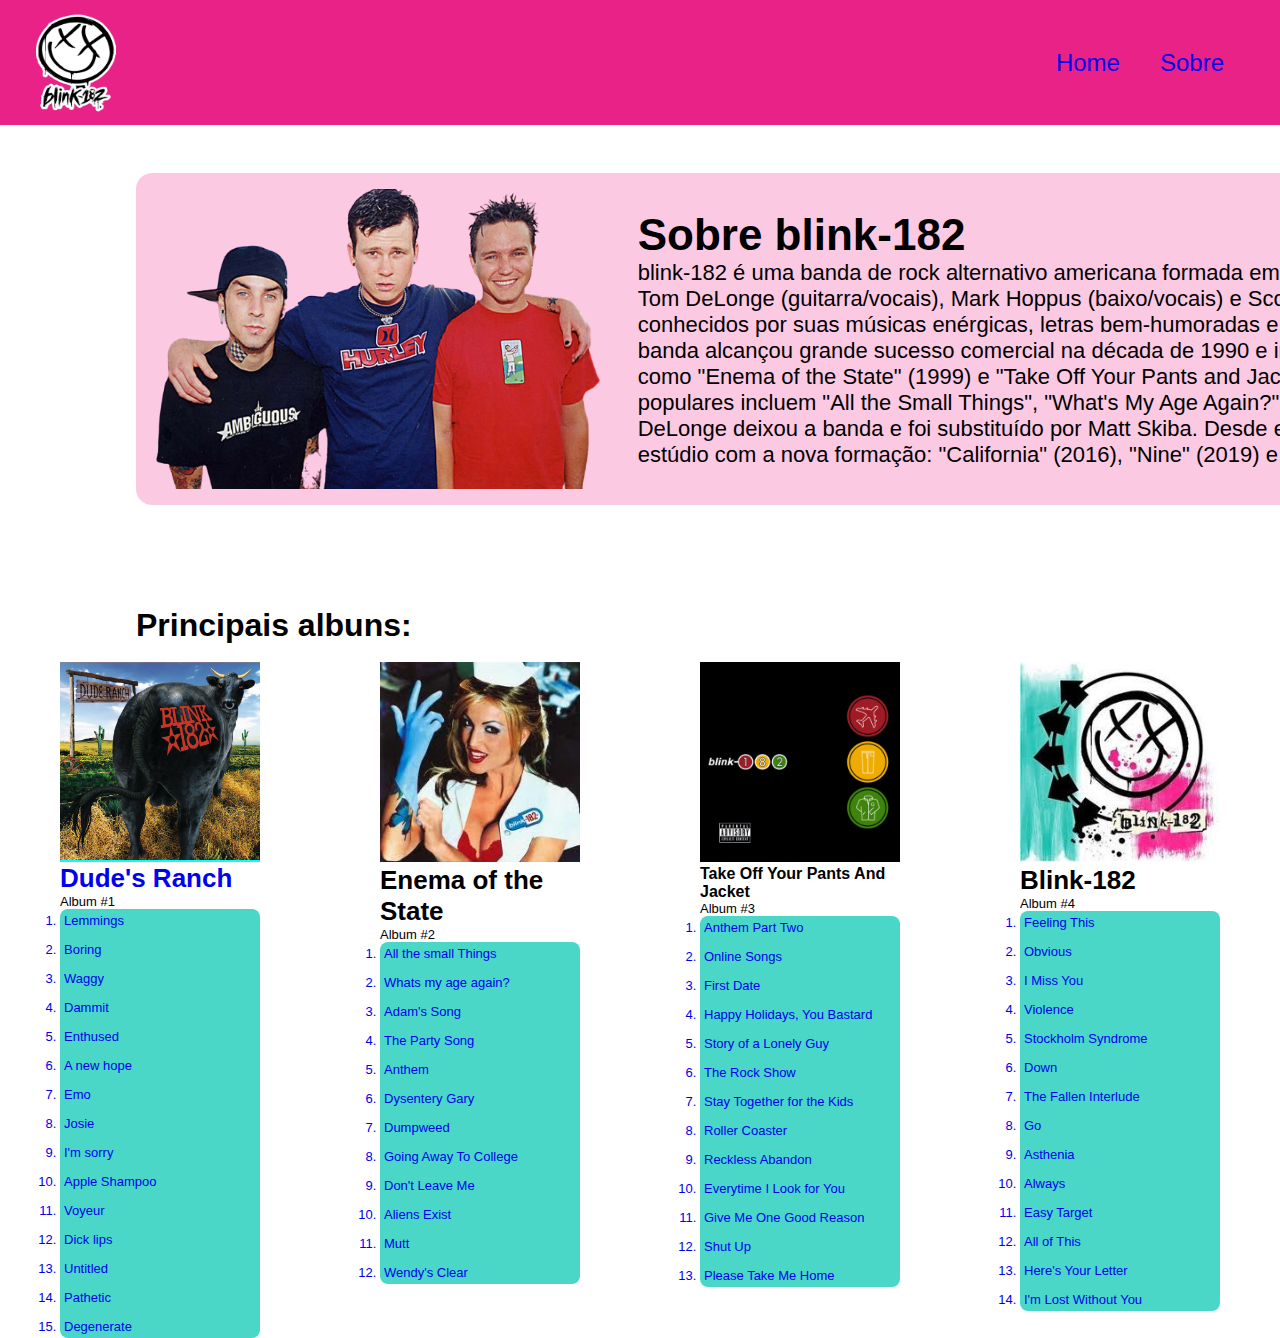
<file: index.html>
<!DOCTYPE html>
<html lang="pt-br">
<head>
    <meta charset="UTF-8">
    <meta http-equiv="X-UA-Compatible" content="IE=edge">
    <meta name="viewport" content="width=device-width, initial-scale=1.0">
    <title>Blink-182</title>
    <link href="https://fonts.cdnfonts.com/css/gotham-rounded" rel="stylesheet">
    <link rel="icon" type= "image/x-icon" href="./image/Blink_182_Bunny-logo-84DA95B6CB-seeklogo.com.png">
   <link rel="stylesheet" href="./css/style.css">
</head>
<body>
    <header>  <!--cabeçalho para uso semantico--> 
        <nav>
            <img class="logo" src="./image/Blink-182-Logo.png" alt="Logo Blink-182">
             <ul>
                <a href="index.html"><li>Home</li></a>
                <a href="sobre.html"><li>Sobre</li></a>
             </ul>
        </nav>
    </header>
    <main>
        <section class = "secaoSobre">
            <img class = "imagemsobre" src="./image/blink-182-1999-billboard-removebg-preview.png" alt=""> <br><br>
        <div class="informacoes">
            <h1>Sobre blink-182</h1>
            <p>blink-182 é uma banda de rock alternativo americana formada em 1992, originalmente composta por Tom DeLonge (guitarra/vocais), 
                Mark Hoppus (baixo/vocais) e Scott Raynor (bateria). 
                Eles são conhecidos por suas músicas enérgicas, letras bem-humoradas e performances ao vivo animadas.
                A banda alcançou grande sucesso comercial na década de 1990 e início dos anos 2000, 
                com álbuns como "Enema of the State" (1999) e "Take Off Your Pants and Jacket" (2001). 
                Suas músicas mais populares incluem "All the Small Things", "What's My Age Again?" e "I Miss You".
                Em 2015, Tom DeLonge deixou a banda e foi substituído por Matt Skiba. 
                Desde então, a banda lançou três álbuns de estúdio com a nova formação: "California" (2016), "Nine" (2019) e "NINE: Encores" (2020).</p>
        </div>
            </section>
        <h1 class="Titulo_album">Principais albuns:</h1>
        <section class = "secaoImagens">
            <div class="secaoImagens__imagem">
                <img class = "imgprincipal" src="./image/dammit.jpg" alt="Primeiro album">
                <a href="./dammit.html"><h1>Dude's Ranch</h1></a>
                <p>Album #1</p>
                <ol>
                    <a href="https://www.youtube.com/watch?v=QtVmQowwyYU"><li class="lista_imagem">
                        Lemmings
                    </li>
                    </a> 
                    <a href="https://www.youtube.com/watch?v=c1rkaOuQn8Y"><li class="lista_imagem">
                        Boring
                    </li>
                    </a>
                    <a href="https://www.youtube.com/watch?v=5x0go6QHxSs"><li class="lista_imagem">
                        Waggy
                    </li>
                    </a>
                    <a href="https://www.youtube.com/watch?v=sT0g16_LQaQ"><li class="lista_imagem">
                        Dammit
                    </li>
                    </a>
                    <a href="https://www.youtube.com/watch?v=ZnDJPn7zMEU"><li class="lista_imagem">
                        Enthused
                    </li>
                    </a>
                    <a href="https://www.youtube.com/watch?v=G0JYkTQiGO0"><li class="lista_imagem">
                        A new hope
                    </li>
                    </a>
                    <a href="https://www.youtube.com/watch?v=rORAkTupcSE"><li class="lista_imagem">
                        Emo
                    </li>
                    </a>
                    <a href="https://www.youtube.com/watch?v=I6kfin-UeAQ"><li class="lista_imagem">
                        Josie
                    </li>
                    </a>
                    <a href="https://www.youtube.com/watch?v=stC589WSXH4"><li class="lista_imagem">
                        I'm sorry
                    </li>
                    </a>
                    <a href="https://www.youtube.com/watch?v=pYdhmKWWUNg"><li class="lista_imagem">
                        Apple Shampoo
                    </li>
                    </a>
                    <a href="https://www.youtube.com/watch?v=kQnNRIvief4"><li class="lista_imagem">
                        Voyeur
                    </li>
                    </a>
                    <a href="https://www.youtube.com/watch?v=CIPpisVXcqk"><li class="lista_imagem">
                        Dick lips
                    </li>
                    </a>
                    <a href="https://www.youtube.com/watch?v=WQVfwkvMaX8"><li class="lista_imagem">
                        Untitled
                    </li>
                    </a>
                    <a href="https://www.youtube.com/watch?v=EPI3mboNAzw"><li class="lista_imagem">
                        Pathetic
                    </li>
                    </a>
                    <a href="https://www.youtube.com/watch?v=Gr5o63NZ3Rs"><li class="lista_imagem">
                        Degenerate
                    </li>
                    </a>
                </ol>
            </div>
            <div class="secaoImagens__imagem">
                <img class = "imgprincipal" src="./image/Enema_of_the_State.jpg" alt="segundo album">
                <h1>Enema of the State</h1>
                <p>Album #2</p>
                <ol>
                    <a href="https://www.youtube.com/watch?v=9Ht5RZpzPqw"><li class="lista_imagem">
                        All the small Things
                    </li>
                    </a> 
                    <a href="https://www.youtube.com/watch?v=K7l5ZeVVoCA"><li class="lista_imagem">
                        Whats my age again?
                    </li>
                    </a>
                    <a href="https://www.youtube.com/watch?v=2MRdtXWcgIw"><li class="lista_imagem">
                        Adam's Song
                    </li>
                    </a>
                    <a href="https://www.youtube.com/watch?v=Av4GrdaEzdE"><li class="lista_imagem">
                        The Party Song
                    </li>
                    </a>
                    <a href="https://www.youtube.com/watch?v=x9oO1jw9LKw"><li class="lista_imagem">
                        Anthem
                    </li>
                    </a>
                    <a href="https://www.youtube.com/watch?v=BQ45bHZd8Tw"><li class="lista_imagem">
                        Dysentery Gary
                    </li>
                    </a>
                    <a href="https://www.youtube.com/watch?v=PDwB1nHh9Ow"><li class="lista_imagem">
                        Dumpweed
                    </li>
                    </a>
                    <a href="https://www.youtube.com/watch?v=UDp9bn1fvJc"><li class="lista_imagem">
                        Going Away To College
                    </li>
                    </a>
                    <a href="https://www.youtube.com/watch?v=s_hzK4DkNSI"><li class="lista_imagem">
                        Don't Leave Me
                    </li>
                    </a>
                    <a href="https://www.youtube.com/watch?v=alUoE6tJP1w"><li class="lista_imagem">
                        Aliens Exist
                    </li>
                    </a>
                    <a href="https://www.youtube.com/watch?v=ndvWjNqZplY"><li class="lista_imagem">
                        Mutt
                    </li>
                    </a>
                    <a href="https://www.youtube.com/watch?v=azAUSicrrJA"><li class="lista_imagem">
                        Wendy's Clear
                    </li>
                    </a>
                </ol>
            </div>
            <div class="secaoImagens__imagem">
                <img class = "imgprincipal"  src="./image/blink-182-Take-Off-Your-Pants-and-Jacket.jpg" alt="terceiro album">
                <h1 id = "titulogrande">Take Off Your Pants And Jacket</h1>
                <p>Album #3</p>
                <ol>
                      <a href="https://www.youtube.com/watch?v=s_hzK4DkNSI"><li class="lista_imagem">
                        Anthem Part Two
                    </li>
                    </a>
                      <a href="https://www.youtube.com/watch?v=jihxOMdaHng"><li class="lista_imagem">
                        Online Songs
                    </li>
                    </a>
                      <a href="https://www.youtube.com/watch?v=vVy9Lgpg1m8"><li class="lista_imagem">
                        First Date
                    </li>
                    </a>
                      <a href="https://www.youtube.com/watch?v=-KYOAw47O-I"><li class="lista_imagem">
                        Happy Holidays, You Bastard
                    </li>
                    </a>
                      <a href="https://www.youtube.com/watch?v=wWhLfkTsINI"><li class="lista_imagem">
                        Story of a Lonely Guy
                    </li>
                    </a>
                      <a href="https://www.youtube.com/watch?v=z7hhDINyBP0"><li class="lista_imagem">
                        The Rock Show
                    </li>
                    </a>
                      <a href="https://www.youtube.com/watch?v=k1BFHYtZlAU"><li class="lista_imagem">
                        Stay Together for the Kids
                    </li>
                    </a>
                      <a href="https://www.youtube.com/watch?v=xBb2lHxTRf8"><li class="lista_imagem">
                        Roller Coaster
                    </li>
                    </a>
                      <a href="https://www.youtube.com/watch?v=csO9ZNuqiMY"><li class="lista_imagem">
                        Reckless Abandon
                    </li>
                    </a>
                      <a href="https://www.youtube.com/watch?v=AIT9Yq-pnKo"><li class="lista_imagem">
                        Everytime I Look for You
                    </li>
                    </a>
                      <a href="https://www.youtube.com/watch?v=0cY04U8MXT8"><li class="lista_imagem">
                        Give Me One Good Reason
                    </li>
                    </a>
                      <a href="https://www.youtube.com/watch?v=WSrOTNgNvOo"><li class="lista_imagem">
                        Shut Up
                    </li>
                    </a>
                      <a href="https://www.youtube.com/watch?v=_5Zik3jak3A"><li class="lista_imagem">
                        Please Take Me Home
                    </li>
                    </a>
                </ol>
            </div>
            <div class="secaoImagens__imagem">
                <img class = "imgprincipal" src="./image/Blink-182_álbum.jpg" alt="quarto album">
                <h1>Blink-182</h1>
                <p>Album #4</p>
                <ol>
                    <a href="https://www.youtube.com/watch?v=7qaG1WeuVlc"><li class="lista_imagem">
                        Feeling This
                    </li>
                    </a>
                    <a href="https://www.youtube.com/watch?v=w84fvOgUgtU"><li class="lista_imagem">
                        Obvious
                    </li>
                    </a>
                    <a href="https://www.youtube.com/watch?v=s1tAYmMjLdY"><li class="lista_imagem">
                        I Miss You
                    </li>
                    </a>
                    <a href="https://www.youtube.com/watch?v=Zm7e2XMowZc"><li class="lista_imagem">
                        Violence
                    </li>
                    </a>
                    <a href="https://www.youtube.com/watch?v=NC_cnPRSHQA"><li class="lista_imagem">
                        Stockholm Syndrome
                    </li>
                    </a>
                    <a href="https://www.youtube.com/watch?v=XrTZT49u0kM"><li class="lista_imagem">
                        Down
                    </li>
                    </a>
                    <a href="https://www.youtube.com/watch?v=x5UIgr3p2ms"><li class="lista_imagem">
                        The Fallen Interlude
                    </li>
                    </a>
                    <a href="https://www.youtube.com/watch?v=dWrq-ICni5U"><li class="lista_imagem">
                        Go
                    </li>
                    </a>
                    <a href="https://www.youtube.com/watch?v=pat2-f0BXCg"><li class="lista_imagem">
                        Asthenia
                    </li>
                    </a>
                    <a href="https://www.youtube.com/watch?v=CvtJVku_mJw"><li class="lista_imagem">
                        Always
                    </li>
                    </a>
                    <a href="https://www.youtube.com/watch?v=t0BAWPu5My0"><li class="lista_imagem">
                        Easy Target
                    </li>
                    </a>
                    <a href="https://www.youtube.com/watch?v=b74-GXalgv4"><li class="lista_imagem">
                        All of This
                    </li>
                    </a>
                    <a href="https://www.youtube.com/watch?v=3GfKgTIj2Lo"><li class="lista_imagem">
                        Here's Your Letter
                    </li>
                    </a>
                    <a href="https://www.youtube.com/watch?v=QBZVl2Ubbk4"><li class="lista_imagem">
                        I'm Lost Without You
                    </li>
                    </a>
                </ol>
            </div>
        </section>
    </main>
</body>
</html>
</file>
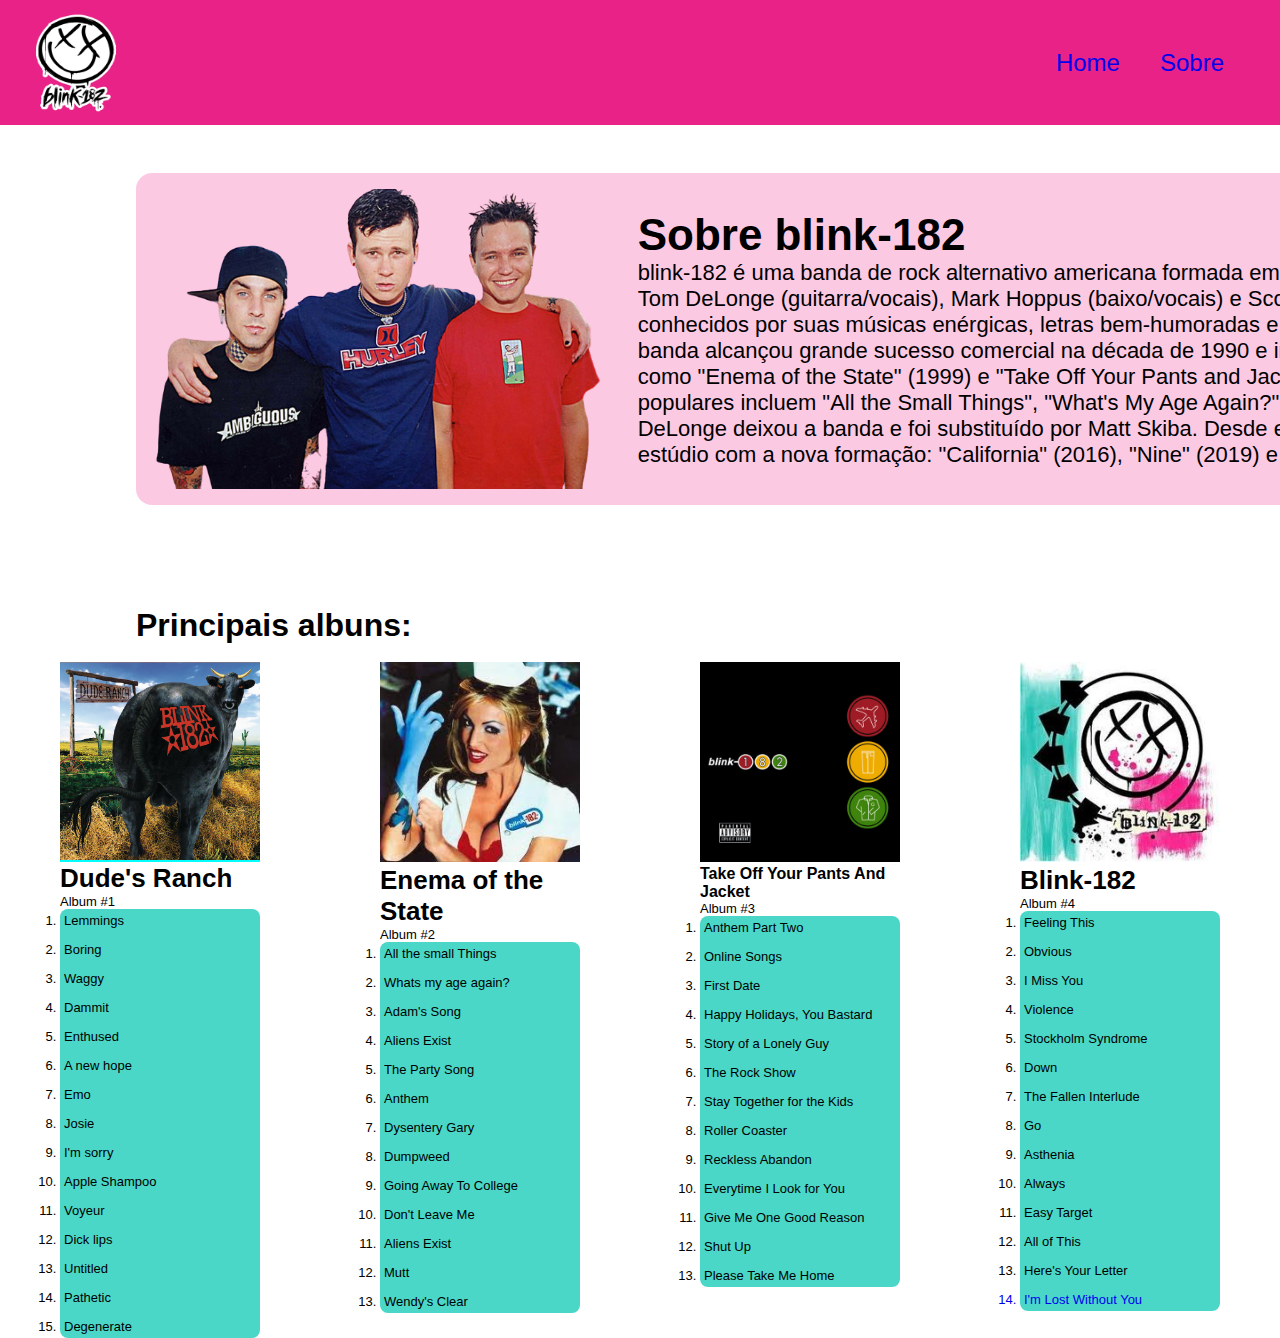
<file: blink-182.html>
<!DOCTYPE html>
<html lang="pt-br">
<head>
    <meta charset="UTF-8">
    <meta http-equiv="X-UA-Compatible" content="IE=edge">
    <meta name="viewport" content="width=device-width, initial-scale=1.0">
    <title>Blink-182</title>
    <link href="https://fonts.cdnfonts.com/css/gotham-rounded" rel="stylesheet">
    <link rel="icon" type= "image/x-icon" href="./image/Blink_182_Bunny-logo-84DA95B6CB-seeklogo.com.png">
   <link rel="stylesheet" href="./css/style.css">
</head>
<body>
    <header>  <!--cabeçalho para uso semantico--> 
        <nav>
            <img class="logo" src="./image/Blink-182-Logo.png" alt="Logo Blink-182">
             <ul>
                <a href="blink-182.html"><li>Home</li></a>
                <a href="sobre.html"><li>Sobre</li></a>
             </ul>
        </nav>
    </header>
    <main>
        <section class = "secaoSobre">
            <img class = "imagemsobre" src="./image/blink-182-1999-billboard-removebg-preview.png" alt=""> <br><br>
        <div class="informacoes">
            <h1>Sobre blink-182</h1>
            <p>blink-182 é uma banda de rock alternativo americana formada em 1992, originalmente composta por Tom DeLonge (guitarra/vocais), 
                Mark Hoppus (baixo/vocais) e Scott Raynor (bateria). 
                Eles são conhecidos por suas músicas enérgicas, letras bem-humoradas e performances ao vivo animadas.
                A banda alcançou grande sucesso comercial na década de 1990 e início dos anos 2000, 
                com álbuns como "Enema of the State" (1999) e "Take Off Your Pants and Jacket" (2001). 
                Suas músicas mais populares incluem "All the Small Things", "What's My Age Again?" e "I Miss You".
                Em 2015, Tom DeLonge deixou a banda e foi substituído por Matt Skiba. 
                Desde então, a banda lançou três álbuns de estúdio com a nova formação: "California" (2016), "Nine" (2019) e "NINE: Encores" (2020).</p>
        </div>
            </section>
        <h1 class="Titulo_album">Principais albuns:</h1>
        <section class = "secaoImagens">
            <div class="secaoImagens__imagem">
                <img class = "imgprincipal" src="./image/dammit.jpg" alt="Primeiro album">
                <h1>Dude's Ranch</h1>
                <p>Album #1</p>
                <ol>
                    <li class = "lista_imagem">
                        Lemmings
                    </li> 
                    <li class = "lista_imagem">
                        Boring
                    </li>
                    <li class="lista_imagem">
                        Waggy
                    </li>
                    <li class="lista_imagem">
                        Dammit
                    </li>
                    <li class="lista_imagem">
                        Enthused
                    </li>
                    <li class="lista_imagem">
                        A new hope
                    </li>
                    <li class="lista_imagem">
                        Emo
                    </li>
                    <li class="lista_imagem">
                        Josie
                    </li>
                    <li class="lista_imagem">
                        I'm sorry
                    </li>
                    <li class="lista_imagem">
                        Apple Shampoo
                    </li>
                    <li class="lista_imagem">
                        Voyeur
                    </li>
                    <li class="lista_imagem">
                        Dick lips
                    </li>
                    <li class="lista_imagem">
                        Untitled
                    </li>
                    <li class="lista_imagem">
                        Pathetic
                    </li>
                    <li class="lista_imagem">
                        Degenerate
                    </li>
                </ol>
            </div>
            <div class="secaoImagens__imagem">
                <img class = "imgprincipal" src="./image/Enema_of_the_State.jpg" alt="segundo album">
                <h1>Enema of the State</h1>
                <p>Album #2</p>
                <ol>
                    <li class = "lista_imagem">
                        All the small Things
                    </li> 
                    <li class = "lista_imagem">
                        Whats my age again?
                    </li>
                    <li class="lista_imagem">
                        Adam's Song
                    </li>
                    <li class="lista_imagem">
                        Aliens Exist
                    </li>
                    <li class="lista_imagem">
                        The Party Song
                    </li>
                    <li class="lista_imagem">
                        Anthem
                    </li>
                    <li class="lista_imagem">
                        Dysentery Gary
                    </li>
                    <li class="lista_imagem">
                        Dumpweed
                    </li>
                    <li class="lista_imagem">
                        Going Away To College
                    </li>
                    <li class="lista_imagem">
                        Don't Leave Me
                    </li>
                    <li class="lista_imagem">
                        Aliens Exist
                    </li>
                    <li class="lista_imagem">
                        Mutt
                    </li>
                    <li class="lista_imagem">
                        Wendy's Clear
                    </li>
                </ol>
            </div>
            <div class="secaoImagens__imagem">
                <img class = "imgprincipal"  src="./image/blink-182-Take-Off-Your-Pants-and-Jacket.jpg" alt="terceiro album">
                <h1 id = "titulogrande">Take Off Your Pants And Jacket</h1>
                <p>Album #3</p>
                <ol>
                    <li class= "lista_imagem">
                        Anthem Part Two
                    </li>
                    <li class= "lista_imagem">
                        Online Songs
                    </li>
                    <li class="lista_imagem">
                        First Date
                    </li>
                    <li class="lista_imagem">
                        Happy Holidays, You Bastard
                    </li>
                    <li class="lista_imagem">
                        Story of a Lonely Guy
                    </li>
                    <li class="lista_imagem">
                        The Rock Show
                    </li>
                    <li class="lista_imagem">
                        Stay Together for the Kids
                    </li>
                    <li class="lista_imagem">
                        Roller Coaster
                    </li>
                    <li class="lista_imagem">
                        Reckless Abandon
                    </li>
                    <li class="lista_imagem">
                        Everytime I Look for You
                    </li>
                    <li class="lista_imagem">
                        Give Me One Good Reason
                    </li>
                    <li class="lista_imagem">
                        Shut Up
                    </li>
                    <li class="lista_imagem">
                        Please Take Me Home
                    </li>
                </ol>
            </div>
            <div class="secaoImagens__imagem">
                <img class = "imgprincipal" src="./image/Blink-182_álbum.jpg" alt="quarto album">
                <h1>Blink-182</h1>
                <p>Album #4</p>
                <ol>
                    <li class= "lista_imagem">
                        Feeling This
                    </li>
                    <li class= "lista_imagem">
                        Obvious
                    </li>
                    <li class="lista_imagem">
                        I Miss You
                    </li>
                    <li class="lista_imagem">
                        Violence
                    </li>
                    <li class="lista_imagem">
                        Stockholm Syndrome
                    </li>
                    <li class="lista_imagem">
                        Down
                    </li>
                    <li class= "lista_imagem">
                        The Fallen Interlude
                    </li>
                    <li class= "lista_imagem">
                        Go
                    </li>
                    <li class="lista_imagem">
                        Asthenia
                    </li>
                    <li class="lista_imagem">
                        Always
                    </li>
                    <li class="lista_imagem">
                        Easy Target
                    </li>
                    <li class="lista_imagem">
                        All of This
                    </li>
                    <li class="lista_imagem">
                        Here's Your Letter
                    </li>
                    <a href="https://www.youtube.com/watch?v=QBZVl2Ubbk4"><li class="lista_imagem">
                        I'm Lost Without You
                    </li>
                    </a>
                </ol>
            </div>
        </section>
    </main>
</body>
</html>
</file>
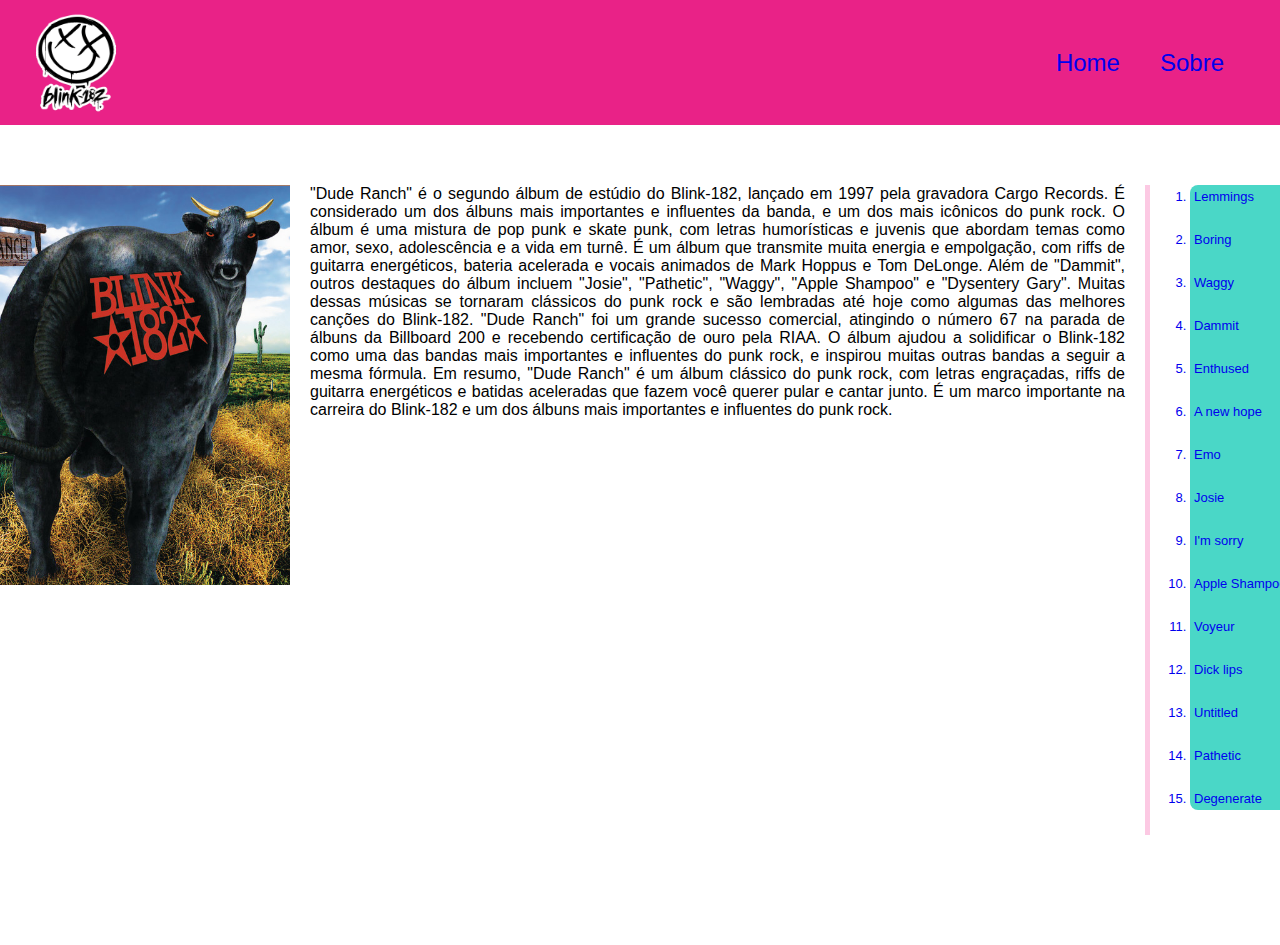
<file: dammit.html>
<!DOCTYPE html>
<html lang="pt-br">
<head>
    <meta charset="UTF-8">
    <meta http-equiv="X-UA-Compatible" content="IE=edge">
    <meta name="viewport" content="width=device-width, initial-scale=1.0">
    <title>Blink-182</title>
    <link href="https://fonts.cdnfonts.com/css/gotham-rounded" rel="stylesheet">
    <link rel="icon" type= "image/x-icon" href="./image/Blink_182_Bunny-logo-84DA95B6CB-seeklogo.com.png">
   <link rel="stylesheet" href="./css/style.css">
</head>
<body>
    <header>  <!--cabeçalho para uso semantico--> 
        <nav>
            <img class="logo" src="./image/Blink-182-Logo.png" alt="Logo Blink-182">
             <ul>
                <a href="index.html"><li>Home</li></a>
                <a href="sobre.html"><li>Sobre</li></a>
             </ul>
        </nav>
    </header>
    <main>
        <section class = "Album_informaçao">
            <img class = "albuminf"src="./image/dammit.jpg" alt="">
            <p>"Dude Ranch" é o segundo álbum de estúdio do Blink-182, lançado em 1997 pela gravadora Cargo Records. É considerado um dos álbuns mais importantes e influentes da banda, e um dos mais icônicos do punk rock.
                O álbum é uma mistura de pop punk e skate punk, com letras humorísticas e juvenis que abordam temas como amor, sexo, adolescência e a vida em turnê. É um álbum que transmite muita energia e empolgação, com riffs de guitarra energéticos, bateria acelerada e vocais animados de Mark Hoppus e Tom DeLonge.
                Além de "Dammit", outros destaques do álbum incluem "Josie", "Pathetic", "Waggy", "Apple Shampoo" e "Dysentery Gary". Muitas dessas músicas se tornaram clássicos do punk rock e são lembradas até hoje como algumas das melhores canções do Blink-182.
                "Dude Ranch" foi um grande sucesso comercial, atingindo o número 67 na parada de álbuns da Billboard 200 e recebendo certificação de ouro pela RIAA. O álbum ajudou a solidificar o Blink-182 como uma das bandas mais importantes e influentes do punk rock, e inspirou muitas outras bandas a seguir a mesma fórmula.
                Em resumo, "Dude Ranch" é um álbum clássico do punk rock, com letras engraçadas, riffs de guitarra energéticos e batidas aceleradas que fazem você querer pular e cantar junto. É um marco importante na carreira do Blink-182 e um dos álbuns mais importantes e influentes do punk rock.</p>
                <div class="verticalLine">
                    
                </div>
                <div>
                    <ol class="lista_1">
                        <a href="https://www.youtube.com/watch?v=QtVmQowwyYU"><li class="lista_imagem">
                            Lemmings
                        </li>
                        </a> 
                        <a href="https://www.youtube.com/watch?v=c1rkaOuQn8Y"><li class="lista_imagem">
                            Boring
                        </li>
                        </a>
                        <a href="https://www.youtube.com/watch?v=5x0go6QHxSs"><li class="lista_imagem">
                            Waggy
                        </li>
                        </a>
                        <a href="https://www.youtube.com/watch?v=sT0g16_LQaQ"><li class="lista_imagem">
                            Dammit
                        </li>
                        </a>
                        <a href="https://www.youtube.com/watch?v=ZnDJPn7zMEU"><li class="lista_imagem">
                            Enthused
                        </li>
                        </a>
                        <a href="https://www.youtube.com/watch?v=G0JYkTQiGO0"><li class="lista_imagem">
                            A new hope
                        </li>
                        </a>
                        <a href="https://www.youtube.com/watch?v=rORAkTupcSE"><li class="lista_imagem">
                            Emo
                        </li>
                        </a>
                        <a href="https://www.youtube.com/watch?v=I6kfin-UeAQ"><li class="lista_imagem">
                            Josie
                        </li>
                        </a>
                        <a href="https://www.youtube.com/watch?v=stC589WSXH4"><li class="lista_imagem">
                            I'm sorry
                        </li>
                        </a>
                        <a href="https://www.youtube.com/watch?v=pYdhmKWWUNg"><li class="lista_imagem">
                            Apple Shampoo
                        </li>
                        </a>
                        <a href="https://www.youtube.com/watch?v=kQnNRIvief4"><li class="lista_imagem">
                            Voyeur
                        </li>
                        </a>
                        <a href="https://www.youtube.com/watch?v=CIPpisVXcqk"><li class="lista_imagem">
                            Dick lips
                        </li>
                        </a>
                        <a href="https://www.youtube.com/watch?v=WQVfwkvMaX8"><li class="lista_imagem">
                            Untitled
                        </li>
                        </a>
                        <a href="https://www.youtube.com/watch?v=EPI3mboNAzw"><li class="lista_imagem">
                            Pathetic
                        </li>
                        </a>
                        <a href="https://www.youtube.com/watch?v=Gr5o63NZ3Rs"><li class="lista_imagem">
                            Degenerate
                        </li>
                        </a>
                    </ol>
                </div>
            </section>
        
    </main>
</body>
</file>
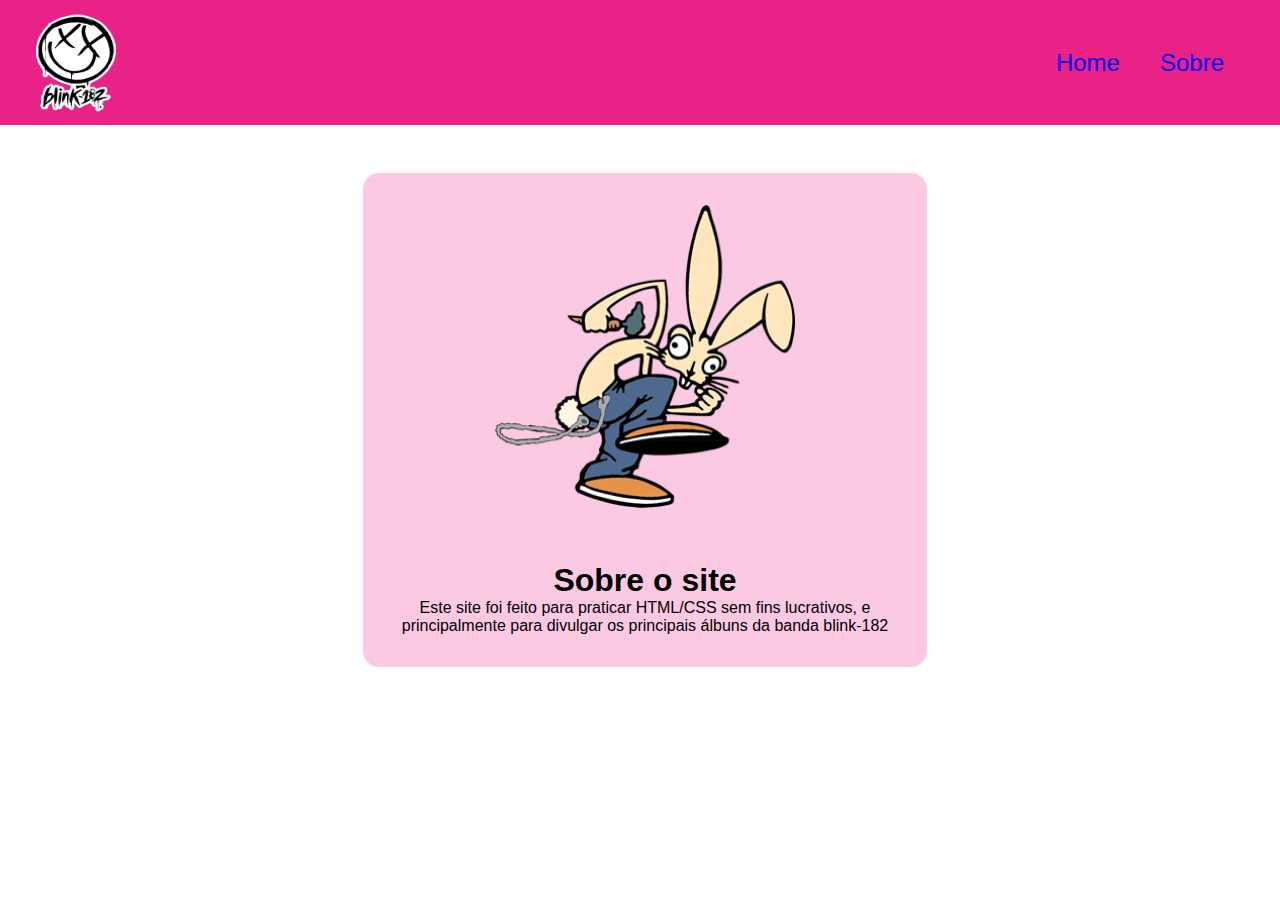
<file: sobre.html>
<!DOCTYPE html>
<html lang="pt-br">
<head>
    <meta charset="UTF-8">
    <meta http-equiv="X-UA-Compatible" content="IE=edge">
    <meta name="viewport" content="width=device-width, initial-scale=1.0">
    <title>Blink-182</title>
    <link href="https://fonts.cdnfonts.com/css/gotham-rounded" rel="stylesheet">
    <link rel="icon" type= "image/x-icon" href="./image/Blink_182_Bunny-logo-84DA95B6CB-seeklogo.com.png">
    <link rel="stylesheet" href="./css/style.css">
</head>
<body>
    <header>  <!--cabeçalho para uso semantico--> 
        <nav>
            <img class="logo" src="./image/Blink-182-Logo.png" alt="Logo Blink-182">
             <ul>
                <a href="index.html"><li>Home</li></a>
                <a href="sobre.html"><li>Sobre</li></a>
             </ul>
        </nav>
    </header>
    <main>
        <section class = "informacao">
            <div class="informacao_texto">
                <img class = "logoblink"src="./image/Blink_182_Bunny-logo-84DA95B6CB-seeklogo.com.png" alt="">
                <h1>Sobre o site</h1>
                <p>Este site foi feito para praticar HTML/CSS sem fins lucrativos, e principalmente para divulgar os principais álbuns da banda blink-182</p>
            </div>    
        </section>
    </main>
</file>
<file: css/style.css>
@import "nav.css";
@import "imgPrincipal.css";
@import "secaoImagens.css";
@import "listaImagem.css";
@import "imagemsobre.css";
@import "sobre.css";
@import "album_informaçao.css";
* {
    margin: 0;
    padding: 0;
}
.Titulo_album{
    padding-left: 136px;
    margin-top: 50px;
}
.secaoImagens {
    margin-top: 10px;
    display: flex;
    justify-content: space-around;
    align-items: center;
    height: 200px;
}
main {
    display: flex;
    flex-direction: column;
    gap: 8px;
}
#titulogrande{
    font-family: 'Gotham Rounded', sans-serif;
    font-size: 16px;
}
</file>
